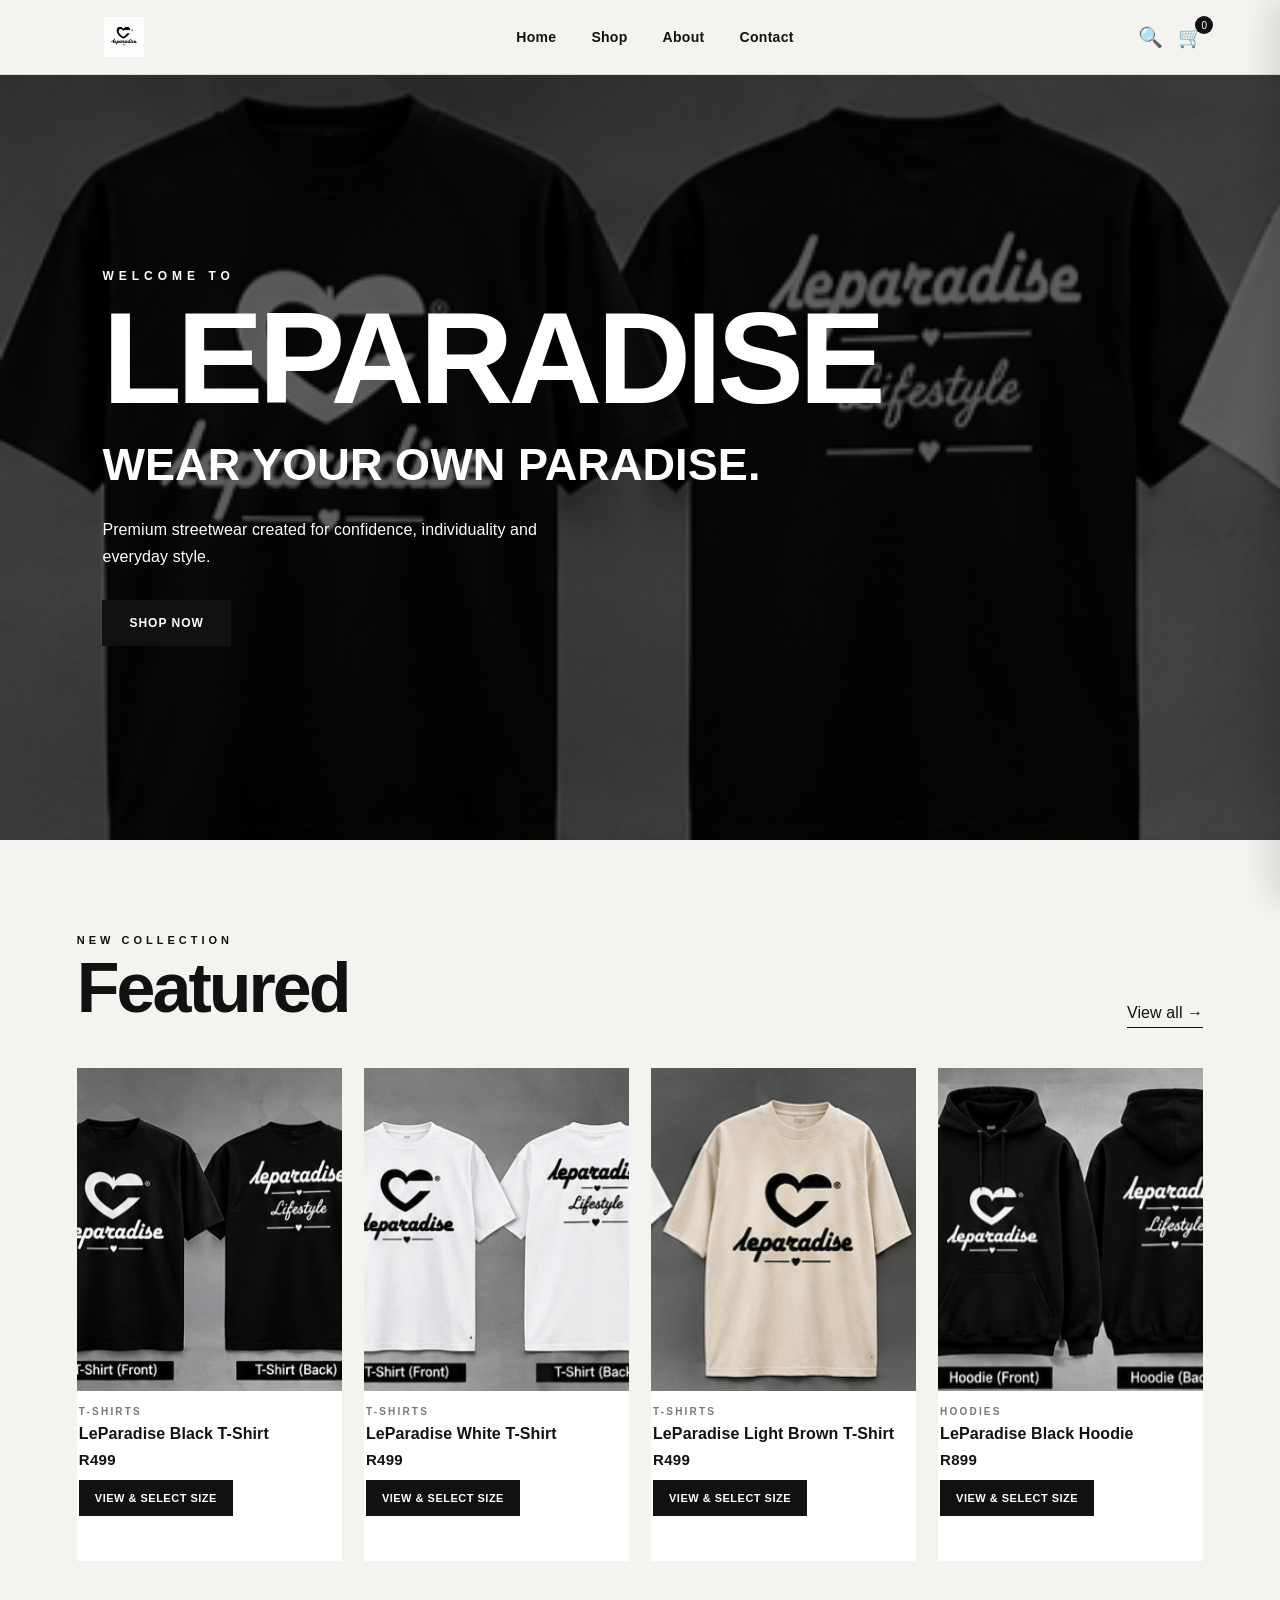
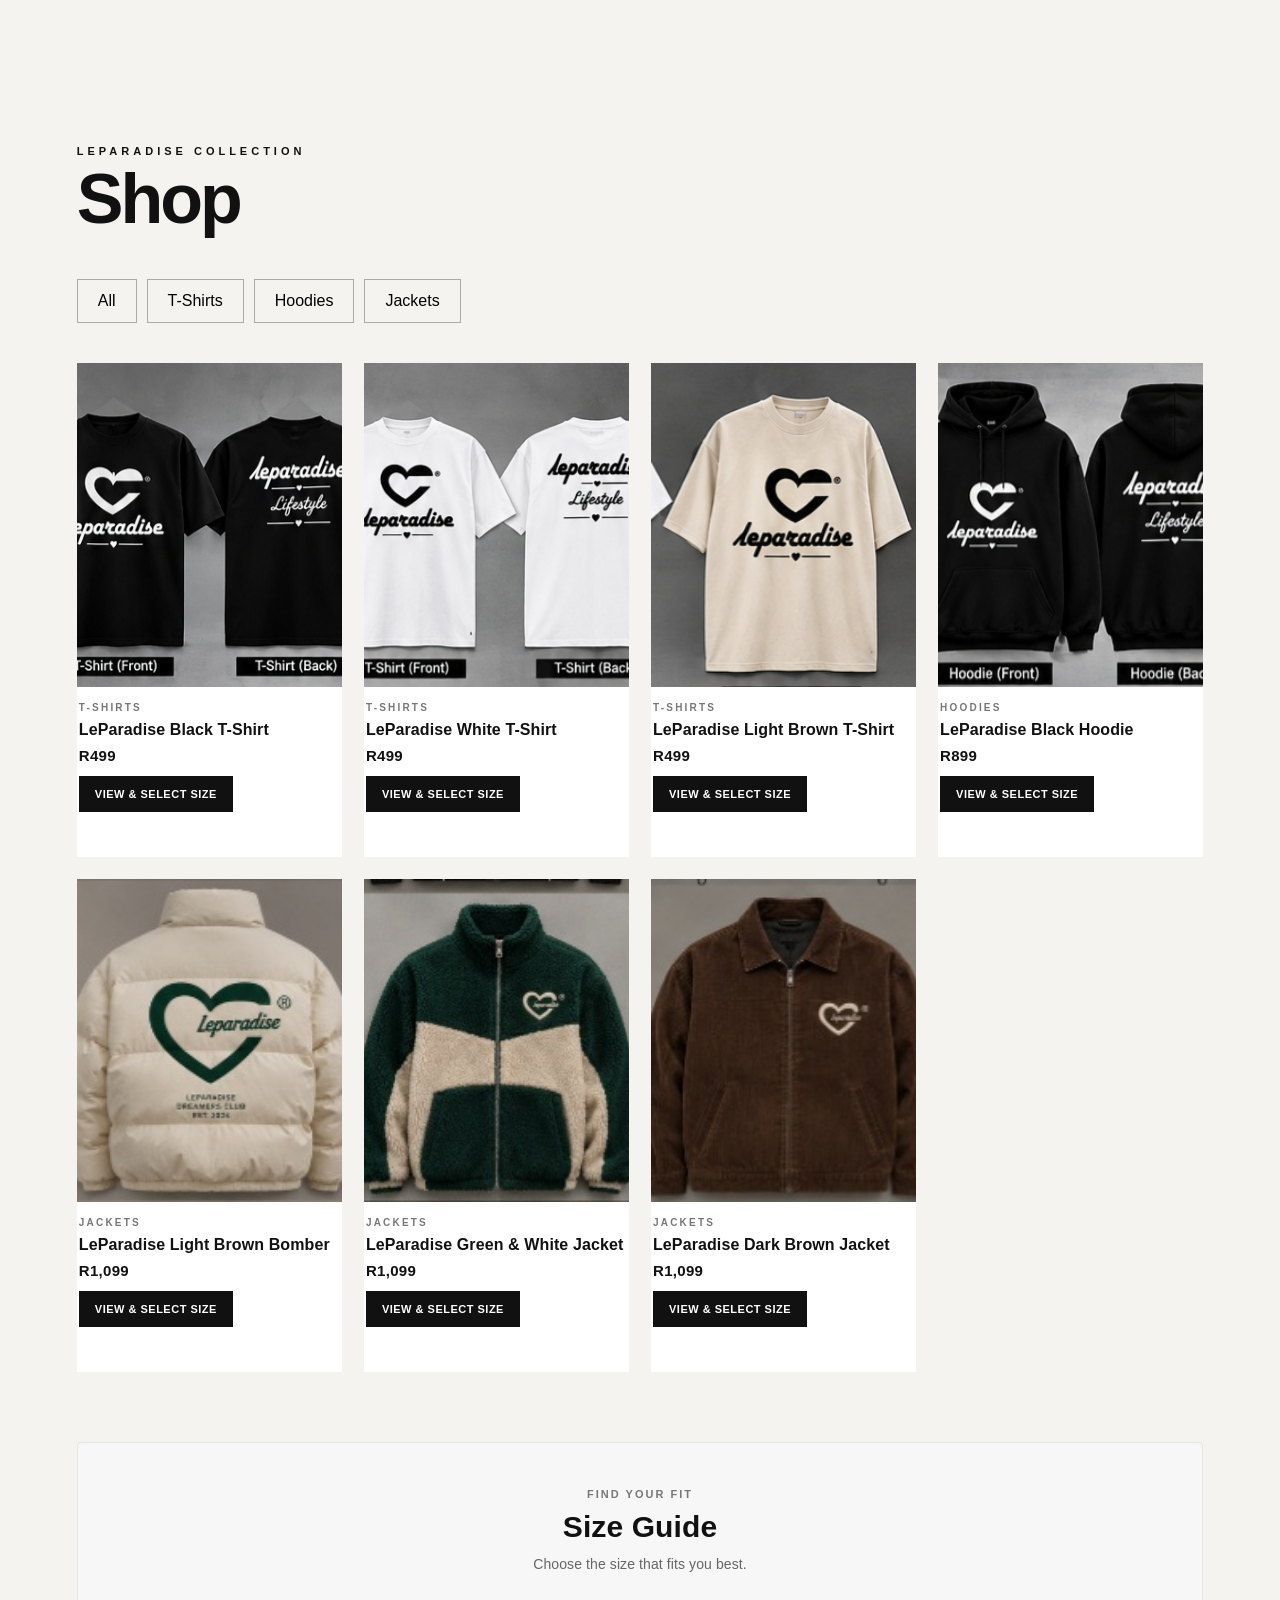
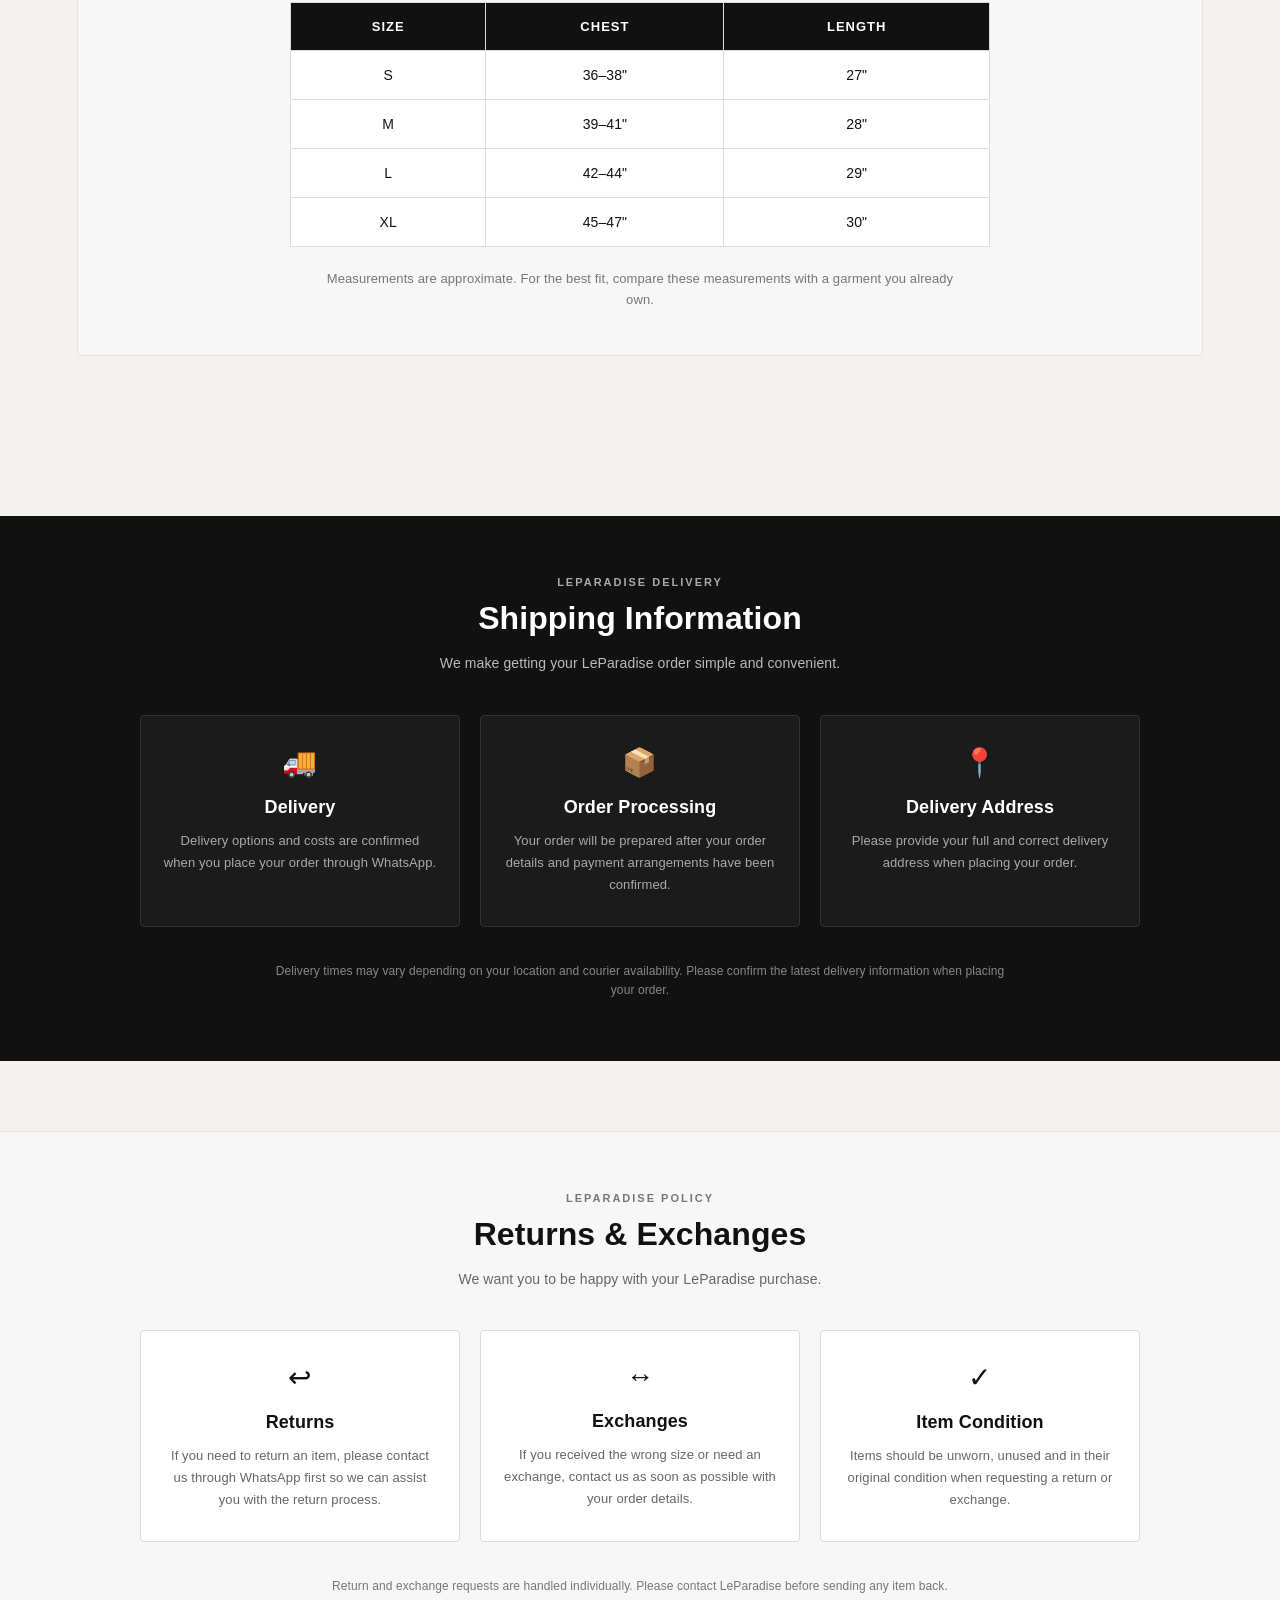
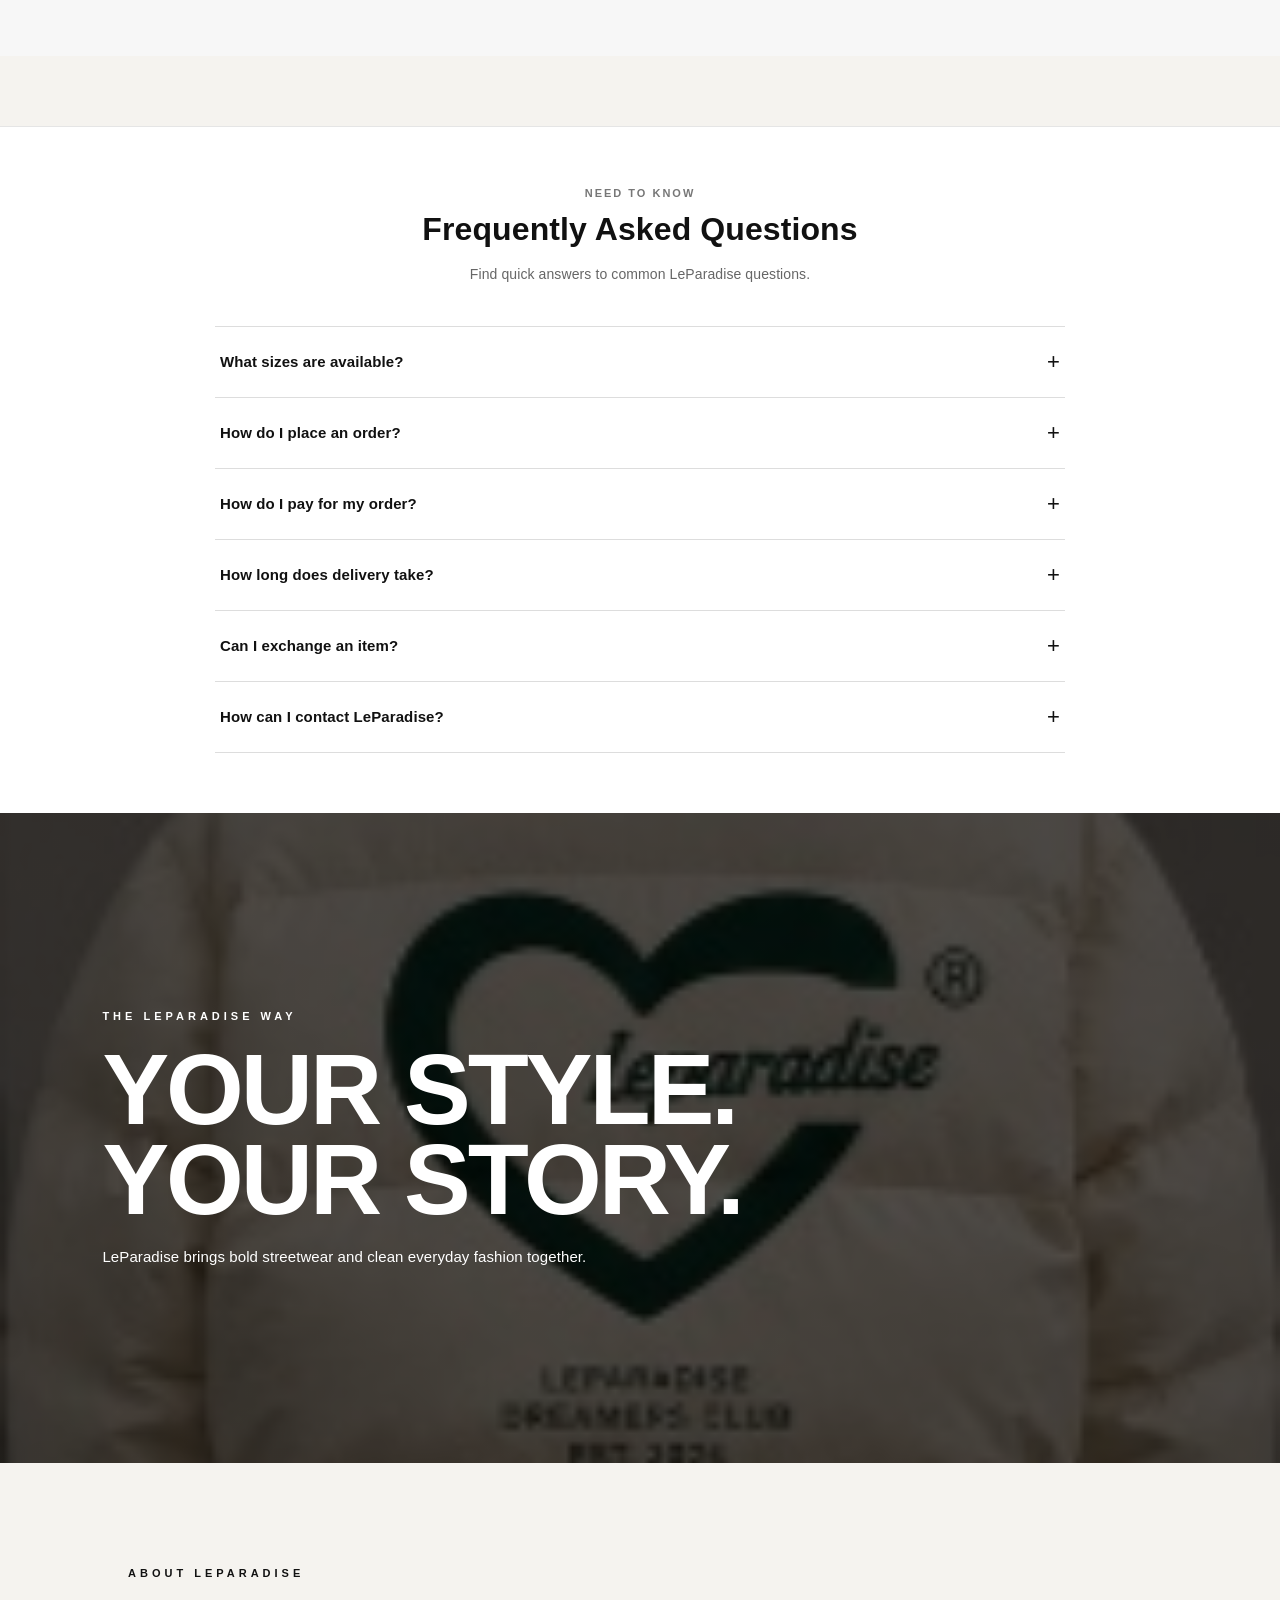
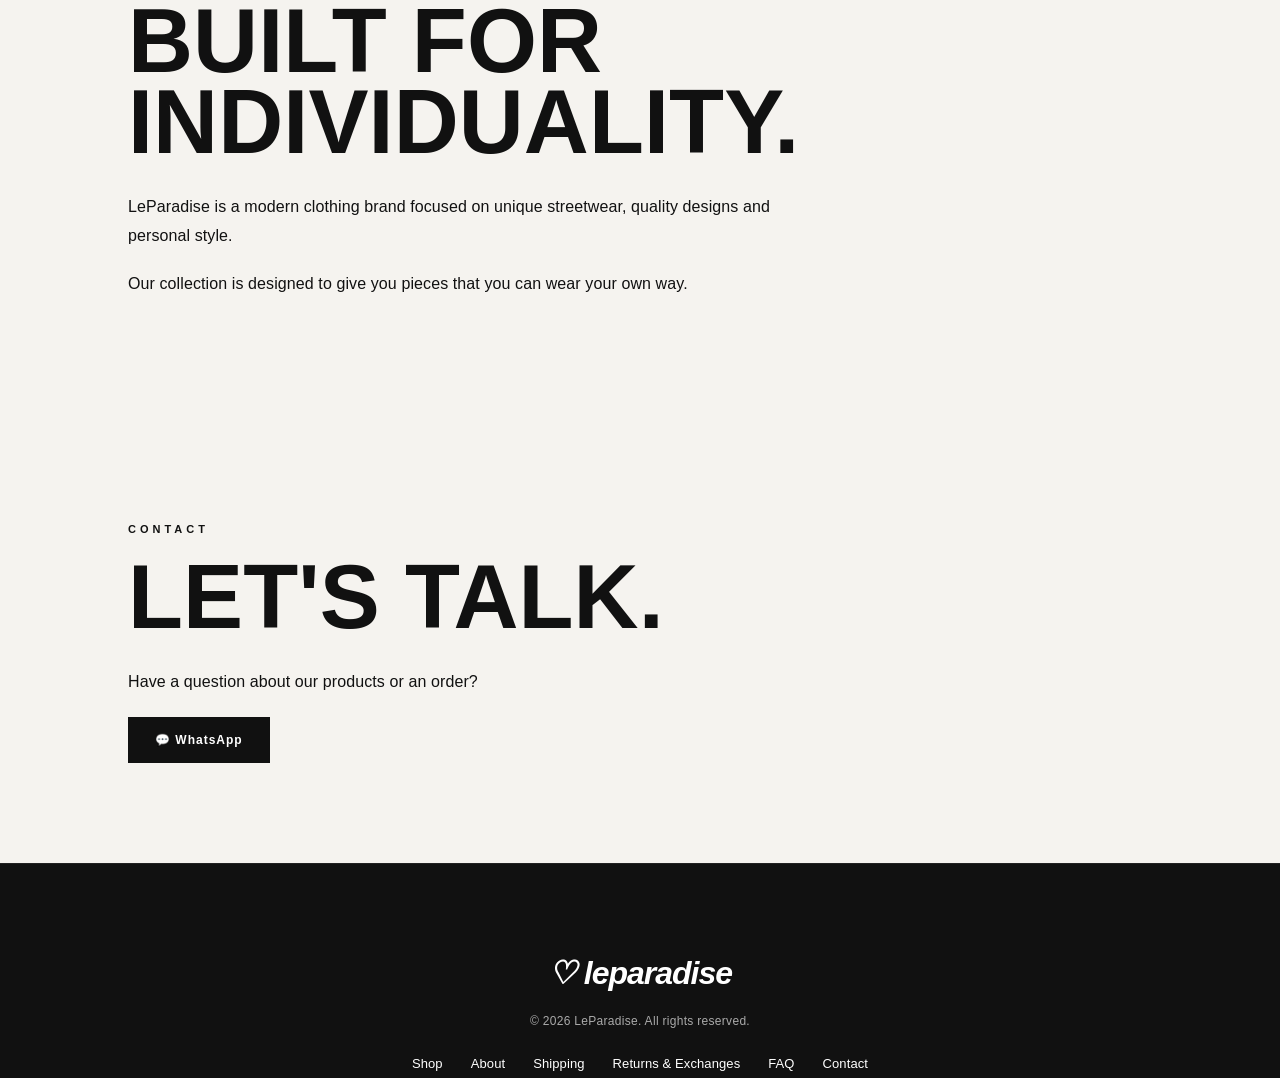
<file: index.html>
<!DOCTYPE html>
<html lang="en">
<head>
  <meta charset="UTF-8">
  <meta name="viewport" content="width=device-width, initial-scale=1.0">

<meta name="description" content="Shop LeParadise premium streetwear — T-shirts, hoodies and jackets designed for confidence, individuality and everyday style.">
<meta name="keywords" content="LeParadise, streetwear, clothing, T-shirts, hoodies, jackets, South Africa">
<meta name="author" content="LeParadise">
<meta name="robots" content="index, follow">
<meta property="og:title" content="LeParadise | Official Store">
<meta property="og:description" content="Premium streetwear created for confidence, individuality and everyday style.">
<meta property="og:type" content="website">
<meta property="og:url" content="https://leparadiseofficial.github.io/">  

  <title>LeParadise | Official Store</title>
  
<link rel="icon" type="image/png" href="images/file_0000000011fc81f4901655f26402fbb2.png">
  
<link rel="stylesheet" href="style.css">
  
</head>

<body>

<header class="header">

  <a href="#home" class="logo">
  <img
    src="images/file_0000000011fc81f4901655f26402fbb2.png"
    alt="LeParadise"
  >
  </a>

  <nav class="desktop-nav">
    <a href="#home">Home</a>
    <a href="#shop">Shop</a>
    <a href="#about">About</a>
    <a href="#contact">Contact</a>
  </nav>

  <div class="header-buttons">

    <button
      onclick="openSearch()"
      aria-label="Search"
      type="button"
      
    >
      🔍
    </button>

    <button
      onclick="openCart()"
      class="cart-btn"
      aria-label="Shopping cart"
      type="button"
    >
      🛒
      <span id="cart-count">0</span>
    </button>

    <button
      onclick="toggleMenu()"
      class="menu-btn"
      aria-label="Open menu"
      type="button"
    >
      ☰
    </button>

  </div>

</header>


<!-- MOBILE MENU -->

<div id="mobile-menu" class="mobile-menu">

  <button
    class="close-menu"
    onclick="toggleMenu()"
    type="button"
    aria-label="Close menu"
  >
    ×
  </button>
  
<a href="#home" onclick="toggleMenu()">Home</a>
<a href="#shop" onclick="toggleMenu()">Shop</a>
<a href="#about" onclick="toggleMenu()">About</a>
<a href="#shipping" onclick="toggleMenu()">Shipping</a>
<a href="#returns" onclick="toggleMenu()">Returns & Exchanges</a>
<a href="#faq" onclick="toggleMenu()">FAQ</a>
<a href="#contact" onclick="toggleMenu()">Contact</a>

</div>


<!-- SEARCH -->

<div id="search-box" class="search-box">

  <div class="search-content">

    <input
      id="search-input"
      type="text"
      placeholder="Search products..."
      oninput="searchProducts()"
      aria-label="Search products"
    >

    <button
      onclick="closeSearch()"
      type="button"
      aria-label="Close search"
    >
      ×
    </button>

  </div>

</div>


<!-- HOME -->

<main id="home">

  <!-- HERO -->

  <section class="hero">

    <div class="hero-content">

      <p>WELCOME TO</p>

      <h1>LEPARADISE</h1>

      <h2>WEAR YOUR OWN PARADISE.</h2>

      <p class="hero-description">
        Premium streetwear created for confidence,
        individuality and everyday style.
      </p>

      <a href="#shop" class="main-button">
        SHOP NOW
      </a>

    </div>

  </section>


  <!-- FEATURED -->

  <section class="section">

    <div class="section-title">

      <div>
        <small>NEW COLLECTION</small>
        <h2>Featured</h2>
      </div>

      <a href="#shop">View all →</a>

    </div>

    <div
      id="featured-products"
      class="product-grid"
    ></div>

  </section>


  <!-- SHOP -->

  <section
    id="shop"
    class="section shop-section"
  >

    <div class="section-title">

      <div>
        <small>LEPARADISE COLLECTION</small>
        <h2>Shop</h2>
      </div>

    </div>


    <!-- PRODUCT FILTERS -->

    <div class="categories">

      <button
        onclick="filterProducts('all')"
        type="button"
      >
        All
      </button>

      <button
        onclick="filterProducts('T-Shirts')"
        type="button"
      >
        T-Shirts
      </button>

      <button
        onclick="filterProducts('Hoodies')"
        type="button"
      >
        Hoodies
      </button>

      <button
        onclick="filterProducts('Jackets')"
        type="button"
      >
        Jackets
      </button>

    </div>


    <!-- PRODUCTS -->

    <div
      id="shop-products"
      class="product-grid"
    ></div>


    <!-- SIZE GUIDE -->

    <div class="size-guide">

      <div class="size-guide-title">

        <small>FIND YOUR FIT</small>

        <h3>Size Guide</h3>

        <p>
          Choose the size that fits you best.
        </p>

      </div>


      <div class="size-table-wrapper">

        <table class="size-table">

          <thead>

            <tr>
              <th>Size</th>
              <th>Chest</th>
              <th>Length</th>
            </tr>

          </thead>

          <tbody>

            <tr>
              <td>S</td>
              <td>36–38"</td>
              <td>27"</td>
            </tr>

            <tr>
              <td>M</td>
              <td>39–41"</td>
              <td>28"</td>
            </tr>

            <tr>
              <td>L</td>
              <td>42–44"</td>
              <td>29"</td>
            </tr>

            <tr>
              <td>XL</td>
              <td>45–47"</td>
              <td>30"</td>
            </tr>

          </tbody>

        </table>

      </div>


      <p class="size-guide-note">
        Measurements are approximate. For the best fit,
        compare these measurements with a garment you
        already own.
      </p>

    </div>

  </section>
      <!-- SHIPPING INFORMATION -->

    <section
      id="shipping"
      class="shipping-section"
    >

      <div class="shipping-title">

        <small>LEPARADISE DELIVERY</small>

        <h2>Shipping Information</h2>

        <p>
          We make getting your LeParadise order simple
          and convenient.
        </p>

      </div>


      <div class="shipping-grid">

        <div class="shipping-card">

          <div class="shipping-icon">🚚</div>

          <h3>Delivery</h3>

          <p>
            Delivery options and costs are confirmed
            when you place your order through WhatsApp.
          </p>

        </div>


        <div class="shipping-card">

          <div class="shipping-icon">📦</div>

          <h3>Order Processing</h3>

          <p>
            Your order will be prepared after your order
            details and payment arrangements have been
            confirmed.
          </p>

        </div>


        <div class="shipping-card">

          <div class="shipping-icon">📍</div>

          <h3>Delivery Address</h3>

          <p>
            Please provide your full and correct delivery
            address when placing your order.
          </p>

        </div>

      </div>


      <p class="shipping-note">
        Delivery times may vary depending on your location
        and courier availability. Please confirm the latest
        delivery information when placing your order.
      </p>

          </section>
<!-- RETURNS & EXCHANGES -->

<section
  id="returns"
  class="returns-section"
>

  <div class="returns-title">

    <small>LEPARADISE POLICY</small>

    <h2>Returns & Exchanges</h2>

    <p>
      We want you to be happy with your LeParadise purchase.
    </p>

  </div>


  <div class="returns-grid">

    <div class="returns-card">

      <div class="returns-icon">↩</div>

      <h3>Returns</h3>

      <p>
        If you need to return an item, please contact us
        through WhatsApp first so we can assist you with
        the return process.
      </p>

    </div>


    <div class="returns-card">

      <div class="returns-icon">↔</div>

      <h3>Exchanges</h3>

      <p>
        If you received the wrong size or need an exchange,
        contact us as soon as possible with your order details.
      </p>

    </div>


    <div class="returns-card">

      <div class="returns-icon">✓</div>

      <h3>Item Condition</h3>

      <p>
        Items should be unworn, unused and in their original
        condition when requesting a return or exchange.
      </p>

    </div>

  </div>


  <p class="returns-note">
    Return and exchange requests are handled individually.
    Please contact LeParadise before sending any item back.
  </p>

</section>
  <!-- FAQ -->

<section
  id="faq"
  class="faq-section"
>

  <div class="faq-title">

    <small>NEED TO KNOW</small>

    <h2>Frequently Asked Questions</h2>

    <p>
      Find quick answers to common LeParadise questions.
    </p>

  </div>


  <div class="faq-list">

    <details class="faq-item">

      <summary>
        What sizes are available?
        <span>+</span>
      </summary>

      <p>
        LeParadise currently offers sizes S, M, L and XL.
        Please check our Size Guide before placing your order.
      </p>

    </details>


    <details class="faq-item">

      <summary>
        How do I place an order?
        <span>+</span>
      </summary>

      <p>
        Select your product and size, add it to your cart,
        then use the checkout option to contact us through
        WhatsApp and confirm your order.
      </p>

    </details>


    <details class="faq-item">

      <summary>
        How do I pay for my order?
        <span>+</span>
      </summary>

      <p>
        Payment arrangements are confirmed with you when
        your order is placed through WhatsApp.
      </p>

    </details>


    <details class="faq-item">

      <summary>
        How long does delivery take?
        <span>+</span>
      </summary>

      <p>
        Delivery times can vary depending on your location
        and courier availability. Please confirm the latest
        delivery information when placing your order.
      </p>

    </details>


    <details class="faq-item">

      <summary>
        Can I exchange an item?
        <span>+</span>
      </summary>

      <p>
        Yes, exchange requests can be discussed with us
        through WhatsApp. Please contact us before sending
        any item back.
      </p>

    </details>


    <details class="faq-item">

      <summary>
        How can I contact LeParadise?
        <span>+</span>
      </summary>

      <p>
        You can contact us directly through WhatsApp using
        the contact button on the website.
      </p>

    </details>

  </div>

</section>
  
  <!-- BRAND -->

  <section class="brand-section">

    <div>

      <small>THE LEPARADISE WAY</small>

      <h2>
        YOUR STYLE.<br>
        YOUR STORY.
      </h2>

      <p>
        LeParadise brings bold streetwear and clean
        everyday fashion together.
      </p>

    </div>

  </section>


  <!-- ABOUT -->

  <section
    id="about"
    class="text-section"
  >

    <small>ABOUT LEPARADISE</small>

    <h2>
      BUILT FOR<br>
      INDIVIDUALITY.
    </h2>

    <p>
      LeParadise is a modern clothing brand focused on
      unique streetwear, quality designs and personal style.
    </p>

    <p>
      Our collection is designed to give you pieces that
      you can wear your own way.
    </p>

  </section>


  <!-- CONTACT -->

  <section
    id="contact"
    class="contact-section"
  >

    <small>CONTACT</small>

    <h2>LET'S TALK.</h2>

    <p>
      Have a question about our products or an order?
    </p>

    <a
      href="https://wa.me/27712201955"
      target="_blank"
      rel="noopener noreferrer"
      class="main-button"
    >
      💬 WhatsApp
    </a>

  </section>

</main>


<!-- PRODUCT PAGE -->

<section
  id="product-page"
  class="product-page hidden"
>

  <button
    onclick="closeProduct()"
    class="back-button"
    type="button"
  >
    ← Back to shop
  </button>

  <div id="product-details"></div>

</section>


<!-- CART OVERLAY -->

<div
  id="overlay"
  onclick="closeCart()"
></div>


<!-- CART -->

<aside id="cart">

  <div class="cart-header">

    <h2>Your Cart</h2>

    <button
      onclick="closeCart()"
      type="button"
      aria-label="Close cart"
    >
      ×
    </button>

  </div>


  <div id="cart-items"></div>


  <div class="cart-bottom">

    <div class="total">

      <span>Total</span>

      <strong>
        R<span id="cart-total">0</span>
      </strong>

    </div>

    <button
      onclick="checkout()"
      class="checkout-button"
      type="button"
    >
      CHECKOUT
    </button>

  </div>

</aside>


<!-- FOOTER -->

<footer>

  <div class="footer-logo">
    ♡ leparadise
  </div>

  <p>
    © 2026 LeParadise. All rights reserved.
  </p>

  <div class="footer-links">

<a href="#shop">Shop</a>
<a href="#about">About</a>
<a href="#shipping">Shipping</a>
<a href="#returns">Returns & Exchanges</a>
<a href="#faq">FAQ</a>
<a href="#contact">Contact</a>

  </div>

</footer>


<!-- JAVASCRIPT -->

<script src="script.js"></script>

</body>
      </html>
</file>
<file: style.css>
* {
  margin: 0;
  padding: 0;
  box-sizing: border-box;
}

html {
  scroll-behavior: smooth;
}

body {
  font-family: "Helvetica Neue", Helvetica, Arial, sans-serif;
  background: #f5f3ef;
  color: #111;
  letter-spacing: 0.1px;
}

button,
input {
  font: inherit;
}

button {
  cursor: pointer;
}

a {
  text-decoration: none;
  color: inherit;
}


/* HEADER */

.header {
  height: 75px;
  padding: 0 6%;
  display: flex;
  align-items: center;
  justify-content: space-between;

  position: sticky;
  top: 0;
  z-index: 1000;

  background: rgba(245,243,239,.97);
  border-bottom: 1px solid #ddd;
}

.logo {
  display: flex;
  align-items: center;
  gap: 7px;

  font-size: 22px;
  font-weight: 900;
  font-style: italic;
  letter-spacing: -1px;
}

.logo img {
  width: 95px;
  height: 40px;
  object-fit: contain;
  display: block;
}

.logo-heart {
  font-size: 37px;
  line-height: 1;
}

.desktop-nav {
  display: flex;
  gap: 35px;
}

.desktop-nav a {
  font-size: 14px;
  font-weight: 700;
  letter-spacing: 0.3px;
  transition: opacity 0.25s ease;
}

.desktop-nav a:hover {
  opacity: 0.55;
}

.header-buttons {
  display: flex;
  gap: 15px;
  align-items: center;
}

.header-buttons button {
  border: none;
  background: transparent;
  font-size: 20px;
  cursor: pointer;
  transition: opacity 0.2s ease, transform 0.2s ease;
}

.header-buttons button:hover {
  opacity: 0.6;
  transform: translateY(-1px);
}

.cart-btn {
  position: relative;
}

#cart-count {
  position: absolute;
  top: -9px;
  right: -10px;

  width: 18px;
  height: 18px;

  display: flex;
  align-items: center;
  justify-content: center;

  background: #111;
  color: white;

  border-radius: 50%;
  font-size: 10px;
}

.menu-btn {
  display: none;
}

/* MOBILE MENU */

.mobile-menu {
  position: fixed;
  top: 0;
  right: -100%;

  width: 82%;
  max-width: 360px;
  height: 100vh;

  background: #111;
  color: white;

  z-index: 3000;

  padding: 90px 35px;

  display: flex;
  flex-direction: column;
  gap: 30px;

  transition: right 0.4s ease;
}

.mobile-menu.active {
  right: 0;
}

.mobile-menu a {
  font-size: 27px;
  font-weight: bold;
}

.mobile-menu a {
  transition: opacity 0.2s ease, transform 0.2s ease;
}

.mobile-menu a:active {
  opacity: 0.6;
  transform: translateX(5px);
}

.close-menu {
  position: absolute;
  right: 25px;
  top: 20px;

  background: none;
  border: none;

  color: white;
  font-size: 35px;
}


/* SEARCH */

.search-box {
  opacity: 0;
  visibility: hidden;
  transform: translateY(-10px);

  position: fixed;
  top: 75px;
  left: 0;

  width: 100%;

  background: white;

  z-index: 2000;

  padding: 20px 6%;

  border-bottom: 1px solid #ddd;

  transition: opacity 0.25s ease, transform 0.25s ease, visibility 0.25s ease;
}

.search-box.active {
  opacity: 1;
  visibility: visible;
  transform: translateY(0);
}

.search-content {
  display: flex;
  gap: 10px;
}

.search-content input {
  flex: 1;

  padding: 15px;

  border: 1px solid #ccc;

  outline: none;
}

.search-content button {
  width: 50px;

  border: none;

  background: #111;
  color: white;

  font-size: 25px;
}


/* HERO */

.hero {
  min-height: 85vh;

  display: flex;
  align-items: center;

  padding: 8%;

  color: white;

  background:
    linear-gradient(
      rgba(0,0,0,.62),
      rgba(0,0,0,.62)
    ),
    url("images/20260901_001659.png")
    center/cover no-repeat;
}

.hero-content {
  max-width: 750px;
}

.hero-content > p:first-child {
  font-size: 12px;
  letter-spacing: 5px;
  font-weight: bold;
  margin-bottom: 20px;
}

.hero h1 {
  font-size: clamp(55px, 12vw, 130px);
  line-height: 0.85;
  letter-spacing: -5px;
  font-weight: 900;
  margin-bottom: 25px;
}

.hero h2 {
  font-size: clamp(24px, 4vw, 45px);
  margin-bottom: 25px;
}

.hero-description {
  max-width: 500px;
  line-height: 1.7;
  margin-bottom: 30px;
}


/* BUTTON */
.main-button {
  display: inline-block;

  padding: 16px 27px;

  background: #111;
  color: white;

  font-size: 12px;
  font-weight: bold;
  letter-spacing: 1px;

  border: none;

  transition: background 0.25s ease, transform 0.25s ease;
}

.main-button:hover {
  background: #333;
  transform: translateY(-2px);
}



/* SECTIONS */

.section {
  padding: 90px 6%;
}

.section-title {
  display: flex;
  align-items: end;
  justify-content: space-between;
  gap: 20px;
  margin-bottom: 40px;
}

.section-title h2 {
  font-weight: 900;
}

.section-title small,
.text-section small,
.contact-section small,
.brand-section small {
  font-size: 11px;
  letter-spacing: 4px;
  font-weight: bold;
}

.section-title h2 {
  font-size: clamp(40px, 6vw, 70px);
  letter-spacing: -3px;
}

.section-title a {
  border-bottom: 1px solid #111;
  padding-bottom: 5px;
}


/* CATEGORIES */

.categories {
  display: flex;
  gap: 10px;
  flex-wrap: wrap;
  margin-bottom: 40px;
}

.categories button {
  background: transparent;

  border: 1px solid #aaa;

  padding: 12px 20px;
}

.categories button:hover {
  background: #111;
  color: white;
}


/* PRODUCTS */

.product-grid {
  display: grid;
  grid-template-columns: repeat(4, 1fr);
  gap: 22px;
}

.product-card {
  min-width: 0;
}

.product-card {
  background: #fff;
  padding-bottom: 15px;
  overflow: hidden;
}

.product-info {
  padding: 14px 5px 0;
}

.product-info h3 {
  font-size: 15px;
  margin-bottom: 6px;
}

.product-info p {
  font-size: 14px;
  font-weight: 600;
  }

.product-card {
  transition: transform 0.25s ease;
}

.product-card:hover {
  transform: translateY(-4px);
}

.product-image {
  width: 100%;
  aspect-ratio: .82;

  object-fit: cover;

  display: block;

  background: #ddd;
}

.product-image {
  transition: transform 0.3s ease, opacity 0.3s ease;
}

.product-card:hover .product-image {
  transform: scale(1.03);
  opacity: 0.92;
}

.product-info {
  padding: 15px 2px 30px;
}

.product-category {
  color: #777;
  font-size: 10px;
  font-weight: 700;
  letter-spacing: 2.2px;
  text-transform: uppercase;
  margin-bottom: 6px;
}

.product-name {
  font-size: 16px;
  font-weight: bold;

  margin: 8px 0;
}

.product-price {
  font-size: 15px;
  font-weight: 800;
  letter-spacing: 0.3px;
  margin-bottom: 12px;
}

.product-info button {
  background: #111;
  color: white;
  border: none;
  padding: 12px 16px;
  font-size: 11px;
  font-weight: 700;
  letter-spacing: 0.5px;
  margin-right: 4px;
  cursor: pointer;
}

.product-info button {
  transition: background 0.25s ease, transform 0.25s ease;
}

.product-info button:hover {
  background: #333;
  transform: translateY(-2px);
}

/* BRAND */

.brand-section {
  min-height: 650px;

  display: flex;
  align-items: center;

  padding: 8%;

  color: white;

  background:
    linear-gradient(
      rgba(0,0,0,.65),
      rgba(0,0,0,.65)
    ),
    url("images/20260901_003523.jpg")
    center/cover no-repeat;
}

.brand-section h2 {
  font-size: clamp(45px, 8vw, 100px);
  line-height: 0.9;
  font-weight: 900;
  letter-spacing: -3px;
  margin: 20px 0;
}

.brand-section p {
  max-width: 500px;
  line-height: 1.7;
  font-size: 15px;
}


/* ABOUT */

.text-section,
.contact-section {
  padding: 100px 10%;
  max-width: 1100px;
}

.text-section h2,
.contact-section h2 {
  font-size: clamp(45px, 8vw, 90px);

  line-height: .9;

  margin: 20px 0 30px;
}

.text-section p,
.contact-section p {
  max-width: 650px;

  line-height: 1.8;

  margin-bottom: 20px;
}


/* PRODUCT PAGE */

.product-page {
  padding: 60px 6%;
  min-height: 80vh;
}

.hidden {
  display: none !important;
}

.back-button {
  background: none;
  border: none;
  font-weight: bold;
  margin-bottom: 40px;
}

.product-detail {
  display: grid;

  grid-template-columns: 1fr 1fr;

  gap: 60px;

  align-items: center;
}

.product-detail-image {
  width: 100%;
  max-height: 700px;
  object-fit: cover;
}

.product-detail-info h1 {
  font-size: clamp(40px, 6vw, 80px);

  line-height: .9;

  margin: 15px 0;
}

.product-detail-info p {
  line-height: 1.8;

  margin: 25px 0;
}

.size-title {
  font-weight: bold;
}

.sizes {
  display: flex;
  gap: 10px;
  margin: 15px 0 25px;
}

.sizes button {
  background: transparent;

  border: 1px solid #999;

  padding: 12px 18px;
}

.sizes button {
  transition: background 0.2s ease, color 0.2s ease, transform 0.2s ease;
}

.sizes button:hover {
  background: #111;
  color: white;
  transform: translateY(-2px);
}

.sizes button.selected {
  background: #111;
  color: white;
}


/* CART */

#overlay {
  display: none;

  position: fixed;
  inset: 0;

  background: rgba(0,0,0,.55);

  z-index: 1500;
}

#overlay.active {
  display: block;
}

#cart {
  position: fixed;

  top: 0;
  right: -450px;

  width: min(450px,100%);
  height: 100vh;

  background: white;
  
  box-shadow: -10px 0 30px rgba(0,0,0,.12);
  
  z-index: 2500;

  display: flex;
  flex-direction: column;

  transition: .4s;
}

#cart.active {
  right: 0;
}

.cart-header {
  padding: 25px;

  display: flex;
  justify-content: space-between;

  border-bottom: 1px solid #ddd;
}

.cart-header button {
  border: none;
  background: none;

  font-size: 30px;
}

#cart-items {
  flex: 1;

  overflow-y: auto;

  padding: 20px;
}

.cart-item {
  display: flex;
  gap: 15px;

  padding-bottom: 20px;
  margin-bottom: 20px;

  border-bottom: 1px solid #ddd;
}

.cart-item img {
  width: 85px;
  height: 105px;

  object-fit: cover;
}

.cart-item-info {
  flex: 1;
}

.cart-item-info h3 {
  font-size: 15px;
  margin-bottom: 7px;
}

.quantity {
  display: flex;
  gap: 12px;
  align-items: center;

  margin-top: 12px;
}

.quantity button {
  width: 28px;
  height: 28px;

  border: 1px solid #ccc;

  background: white;
}

.remove {
  border: none;
  background: none;

  color: #777;

  margin-top: 8px;

  font-size: 11px;
}

.cart-bottom {
  padding: 25px;

  border-top: 1px solid #ddd;
}

.total {
  display: flex;
  justify-content: space-between;

  font-size: 20px;

  margin-bottom: 20px;
}

.checkout-button {
  width: 100%;

  padding: 17px;

  background: #111;
  color: white;

  border: none;

  font-weight: bold;
  
  .checkout-button {
  transition: background 0.25s ease, transform 0.25s ease;
}

.checkout-button:hover {
  background: #333;
  transform: translateY(-2px);
}
  
}


/* FOOTER */

footer {
  background: #111;
  color: white;
  text-align: center;
  padding: 90px 6% 7px;
  border-top:1px solid #222;
}

.footer-logo {
  font-size: 32px;
  font-weight: 900;
  font-style: italic;
  letter-spacing: -1px;
  margin-bottom: 22px;
}

footer p {
  color: #aaa;
  font-size: 12px;
  letter-spacing: 0.3px;
}

.footer-links {
  display: flex;
  justify-content: center;
  gap: 28px;
  flex-wrap: wrap;
  margin-top: 28px;
  font-size: 13px;
}

.footer-links a {
  color: white;
  transition: opacity 0.25s ease;
}

.footer-links a:hover {
  opacity: 0.55;
  }


/* MOBILE */

@media (max-width: 900px) {

  .desktop-nav {
    display: none;
  }

  .menu-btn {
    display: block;
  }

  .product-grid {
    grid-template-columns: repeat(2,1fr);
  }

  .product-detail {
    grid-template-columns: 1fr;
  }

}


@media (max-width: 600px) {

  .header {
    padding: 0 5%;
  }

  .logo {
    font-size: 18px;
  }
  
  .logo img {
    width: 85px;
    height: 36px;
    }
  
  .logo-heart {
    font-size: 30px;
  }

  .hero {
    min-height: 75vh;
    padding: 10% 6%;
  }

  .hero h1 {
    letter-spacing: -3px;
  }

  .section {
    padding: 65px 5%;
  }

  .section-title {
    align-items: start;
    flex-direction: column;
    gap: 20px;
  }

  .product-grid {
    gap: 12px;
  }

  .product-info button {
    width: 100%;
    margin: 4px 0;
  }

  .brand-section {
    min-height: 550px;
    padding: 10% 6%;
  }

  .text-section,
  .contact-section {
    padding: 70px 6%;
  }

}
/* =====================================
   LEPARADISE SIZE GUIDE
   ===================================== */

.size-guide {
  margin-top: 70px;
  padding: 45px 30px;
  background: #f7f7f7;
  border: 1px solid #e5e5e5;
  border-radius: 4px;
  text-align: center;
}

.size-guide-title small {
  display: block;
  font-size: 11px;
  letter-spacing: 2px;
  font-weight: 600;
  margin-bottom: 10px;
  color: #777;
}

.size-guide-title h3 {
  margin: 0;
  font-size: 30px;
  font-weight: 600;
}

.size-guide-title p {
  margin: 12px 0 30px;
  color: #666;
  font-size: 14px;
}

.size-table-wrapper {
  width: 100%;
  overflow-x: auto;
}

.size-table {
  width: 100%;
  max-width: 700px;
  margin: 0 auto;
  border-collapse: collapse;
  background: #fff;
}

.size-table th,
.size-table td {
  padding: 16px 20px;
  border: 1px solid #ddd;
  text-align: center;
}

.size-table th {
  background: #111;
  color: #fff;
  font-size: 13px;
  letter-spacing: 1px;
  text-transform: uppercase;
}

.size-table td {
  font-size: 14px;
}

.size-table tbody tr:hover {
  background: #f5f5f5;
}

.size-guide-note {
  max-width: 650px;
  margin: 22px auto 0;
  color: #777;
  font-size: 13px;
  line-height: 1.6;
}


/* MOBILE SIZE GUIDE */

@media (max-width: 600px) {

  .size-guide {
    margin-top: 45px;
    padding: 30px 15px;
  }

  .size-guide-title h3 {
    font-size: 25px;
  }

  .size-table th,
  .size-table td {
    padding: 13px 10px;
    font-size: 12px;
  }

  .size-guide-note {
    font-size: 12px;
  }
  
 footer {
  padding: 50px 5%;
  text-align: center;
}

.footer-links {
  display: flex;
  flex-direction: column;
  gap: 15px;
  align-items: center;
}

.footer-links a {
  display: block;
  }

  }
/* =====================================
   LEPARADISE SHIPPING INFORMATION
   ===================================== */

.shipping-section {
  margin-top: 70px;
  padding: 60px 30px;
  background: #111;
  color: #fff;
  text-align: center;
}

.shipping-title small {
  display: block;
  font-size: 11px;
  letter-spacing: 2px;
  font-weight: 600;
  color: #aaa;
  margin-bottom: 12px;
}

.shipping-title h2 {
  margin: 0;
  font-size: 32px;
  font-weight: 600;
}

.shipping-title p {
  max-width: 600px;
  margin: 15px auto 40px;
  color: #bbb;
  font-size: 14px;
  line-height: 1.6;
}

.shipping-grid {
  max-width: 1000px;
  margin: 0 auto;
  display: grid;
  grid-template-columns: repeat(3, 1fr);
  gap: 20px;
}

.shipping-card {
  padding: 30px 22px;
  background: #1b1b1b;
  border: 1px solid #333;
  border-radius: 4px;
}

.shipping-icon {
  font-size: 28px;
  margin-bottom: 18px;
}

.shipping-card h3 {
  margin: 0 0 12px;
  font-size: 18px;
}

.shipping-card p {
  margin: 0;
  color: #aaa;
  font-size: 13px;
  line-height: 1.7;
}

.shipping-note {
  max-width: 750px;
  margin: 35px auto 0;
  color: #888;
  font-size: 12px;
  line-height: 1.6;
}


/* MOBILE SHIPPING */

@media (max-width: 700px) {

  .shipping-section {
    margin-top: 45px;
    padding: 45px 18px;
  }

  .shipping-title h2 {
    font-size: 26px;
  }

  .shipping-grid {
    grid-template-columns: 1fr;
    gap: 15px;
  }

  .shipping-card {
    padding: 25px 20px;
  }

    }
/* =====================================
   LEPARADISE RETURNS & EXCHANGES
   ===================================== */

.returns-section {
  margin-top: 70px;
  padding: 60px 30px;
  background: #f7f7f7;
  text-align: center;
  border-top: 1px solid #e5e5e5;
}

.returns-title small {
  display: block;
  font-size: 11px;
  letter-spacing: 2px;
  font-weight: 600;
  color: #777;
  margin-bottom: 12px;
}

.returns-title h2 {
  margin: 0;
  font-size: 32px;
  font-weight: 600;
}

.returns-title p {
  max-width: 600px;
  margin: 15px auto 40px;
  color: #666;
  font-size: 14px;
  line-height: 1.6;
}

.returns-grid {
  max-width: 1000px;
  margin: 0 auto;
  display: grid;
  grid-template-columns: repeat(3, 1fr);
  gap: 20px;
}

.returns-card {
  padding: 30px 22px;
  background: #fff;
  border: 1px solid #ddd;
  border-radius: 4px;
}

.returns-icon {
  font-size: 28px;
  margin-bottom: 18px;
}

.returns-card h3 {
  margin: 0 0 12px;
  font-size: 18px;
}

.returns-card p {
  margin: 0;
  color: #666;
  font-size: 13px;
  line-height: 1.7;
}

.returns-note {
  max-width: 750px;
  margin: 35px auto 0;
  color: #777;
  font-size: 12px;
  line-height: 1.6;
}


/* MOBILE RETURNS */

@media (max-width: 700px) {

  .returns-section {
    margin-top: 45px;
    padding: 45px 18px;
  }

  .returns-title h2 {
    font-size: 26px;
  }

  .returns-grid {
    grid-template-columns: 1fr;
    gap: 15px;
  }

  .returns-card {
    padding: 25px 20px;
  }

  }
/* =====================================
   LEPARADISE FAQ
   ===================================== */

.faq-section {
  margin-top: 70px;
  padding: 60px 30px;
  background: #fff;
  border-top: 1px solid #e5e5e5;
}

.faq-title {
  text-align: center;
  margin-bottom: 40px;
}

.faq-title small {
  display: block;
  font-size: 11px;
  letter-spacing: 2px;
  font-weight: 600;
  color: #777;
  margin-bottom: 12px;
}

.faq-title h2 {
  margin: 0;
  font-size: 32px;
  font-weight: 600;
}

.faq-title p {
  max-width: 600px;
  margin: 15px auto 0;
  color: #666;
  font-size: 14px;
  line-height: 1.6;
}

.faq-list {
  max-width: 850px;
  margin: 0 auto;
  border-top: 1px solid #ddd;
}

.faq-item {
  border-bottom: 1px solid #ddd;
}

.faq-item summary {
  padding: 22px 5px;
  display: flex;
  justify-content: space-between;
  align-items: center;
  cursor: pointer;
  list-style: none;
  font-size: 15px;
  font-weight: 600;
}

.faq-item summary {
  transition: opacity 0.2s ease;
}

.faq-item summary:hover {
  opacity: 0.65;
}

.faq-item summary::-webkit-details-marker {
  display: none;
}

.faq-item summary span {
  font-size: 22px;
  font-weight: 400;
  transition: transform 0.2s ease;
}

.faq-item[open] summary span {
  transform: rotate(45deg);
}

.faq-item p {
  margin: 0;
  padding: 0 35px 22px 5px;
  color: #666;
  font-size: 13px;
  line-height: 1.7;
}


/* MOBILE FAQ */

@media (max-width: 600px) {

  .faq-section {
    margin-top: 45px;
    padding: 45px 18px;
  }

  .faq-title h2 {
    font-size: 26px;
  }

  .faq-item summary {
    padding: 18px 3px;
    font-size: 14px;
  }

  .faq-item p {
    padding-left: 3px;
    padding-right: 20px;
    font-size: 12px;
  }

    }
</file>
